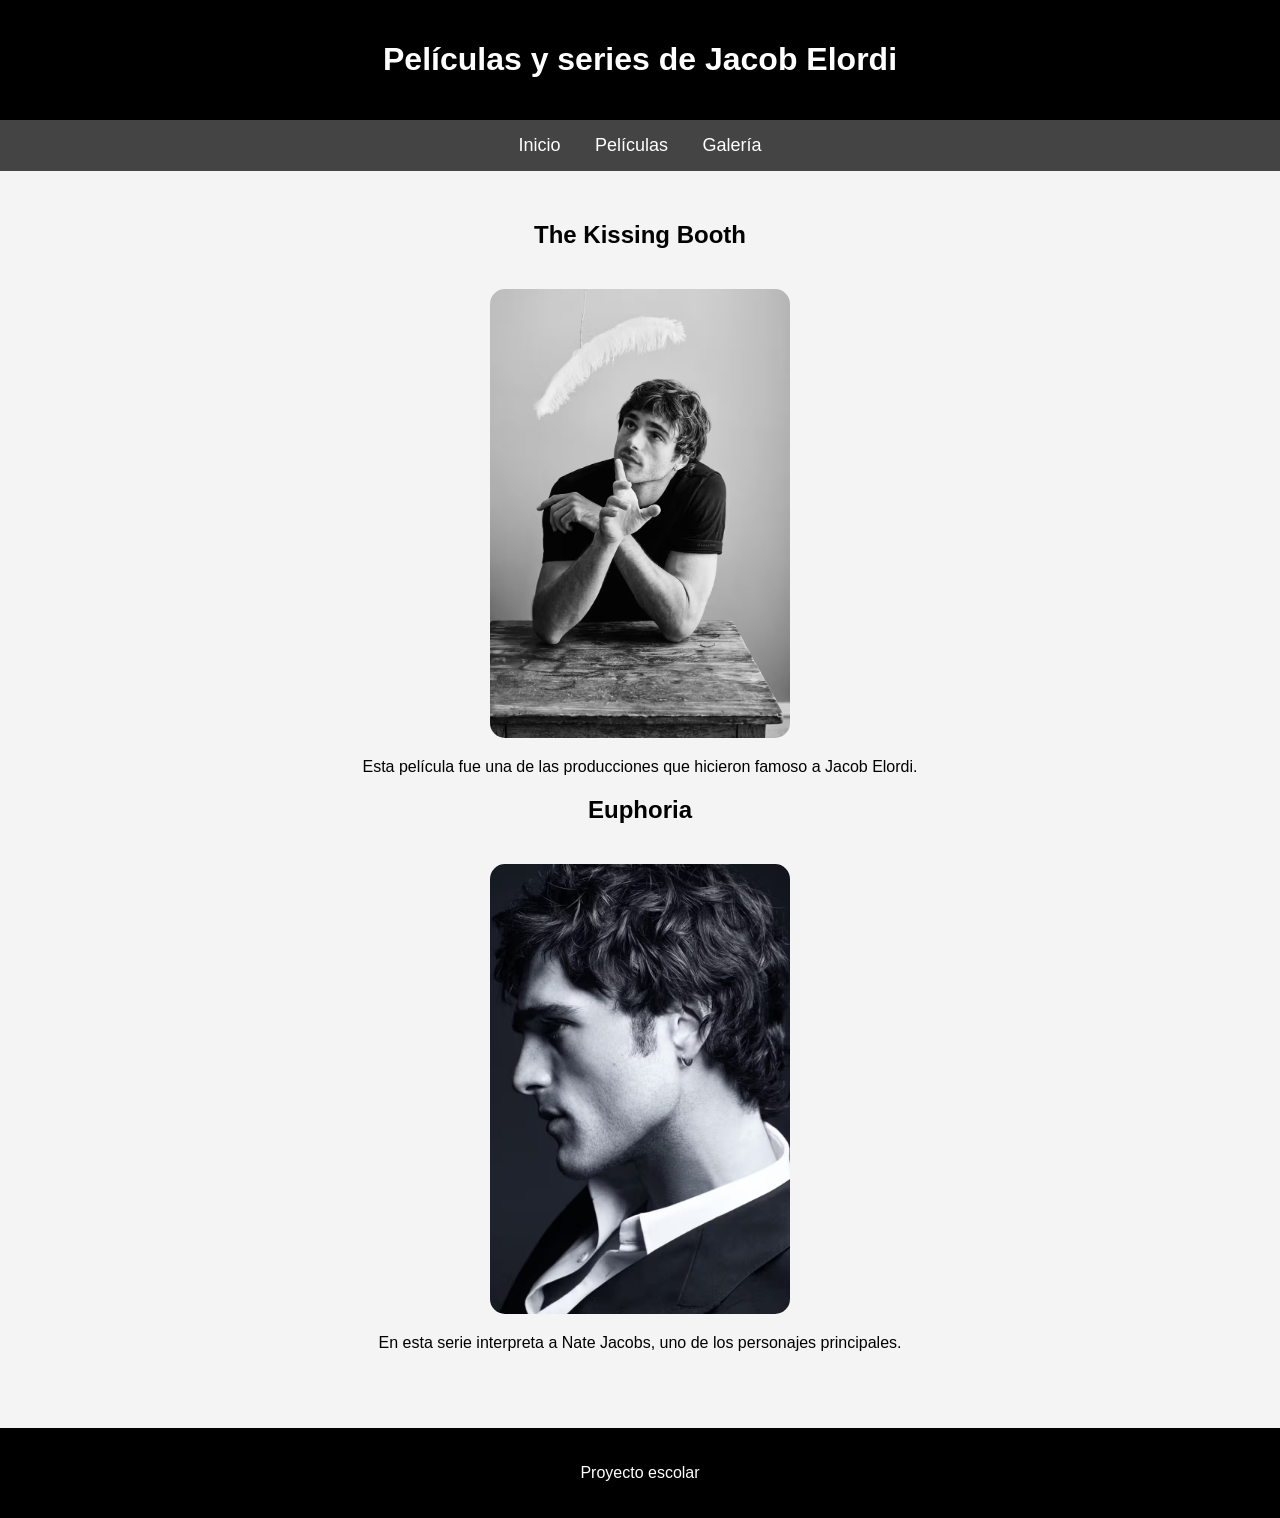
<file: peliculas.html>
<!DOCTYPE html>
<html lang="es">
<head>
    <meta charset="UTF-8">
    <meta name="viewport" content="width=device-width, initial-scale=1.0">
    <title>Películas</title>

    <link rel="stylesheet" href="css/estilos.css">
</head>
<body>

<header>
    <h1>Películas y series de Jacob Elordi</h1>
</header>

<nav>
    <a href="index.html">Inicio</a>
    <a href="peliculas.html">Películas</a>
    <a href="galeria.html">Galería</a>
</nav>

<section class="contenido">

    <h2>The Kissing Booth</h2>

    <img src="img/jacob2.jpg" alt="Película">

    <p>
        Esta película fue una de las producciones que hicieron
        famoso a Jacob Elordi.
    </p>

    <h2>Euphoria</h2>

    <img src="img/jacob3.jpg" alt="Serie Euphoria">

    <p>
        En esta serie interpreta a Nate Jacobs,
        uno de los personajes principales.
    </p>

</section>

<footer>
    <p>Proyecto escolar</p>
</footer>

</body>
</html>
</file>
<file: css/estilos.css>
body{
    margin:0;
    font-family:Arial, Helvetica, sans-serif;
    background:#f4f4f4;
    text-align:center;
}

/* HEADER */

header{
    background:#000;
    color:white;
    padding:20px;
}

/* MENU */

nav{
    background:#444;
    padding:15px;
}

nav a{
    color:white;
    text-decoration:none;
    margin:15px;
    font-size:18px;
}

nav a:hover{
    color:#ffd700;
}

/* IMAGENES */

.hero img,
.contenido img{
    width:300px;
    border-radius:15px;
    margin-top:20px;
}

.contenido{
    padding:30px;
}

/* GALERIA */

.galeria{
    display:flex;
    justify-content:center;
    flex-wrap:wrap;
    gap:20px;
    padding:30px;
}

.galeria img{
    width:250px;
    border-radius:15px;
    transition:0.3s;
}

.galeria img:hover{
    transform:scale(1.05);
}

/* VIDEO */

.video{
    padding:30px;
}

/* BOTON */

.boton{
    padding:15px 25px;
    border:none;
    background:black;
    color:white;
    border-radius:10px;
    font-size:18px;
    cursor:pointer;
    margin-bottom:30px;
}

.boton:hover{
    background:#333;
}

/* FOOTER */

footer{
    background:#000;
    color:white;
    padding:20px;
    margin-top:30px;
}

/* ANIMACION */

.animacion{
    width:100px;
    height:100px;
    background:#ffd700;
    position:relative;
    animation:mover 3s infinite alternate;
    border-radius:50%;
    margin:auto;
}

@keyframes mover{

    from{
        left:-100px;
    }

    to{
        left:100px;
    }

}

/* PREGUNTAS FRECUENTES */

.faq{
    margin-top:40px;
    margin-bottom:40px;
}

.acordeon{

    background:#444;
    color:white;
    cursor:pointer;
    padding:15px;
    width:80%;
    border:none;
    margin-top:10px;
    font-size:18px;
    border-radius:10px;
}

.panel{

    display:none;
    background:white;
    width:80%;
    margin:auto;
    padding:15px;
    border-radius:10px;
}

/* GRAFICA */

.grafica{

    width:80%;
    margin:auto;
    padding:30px;
}
</file>
